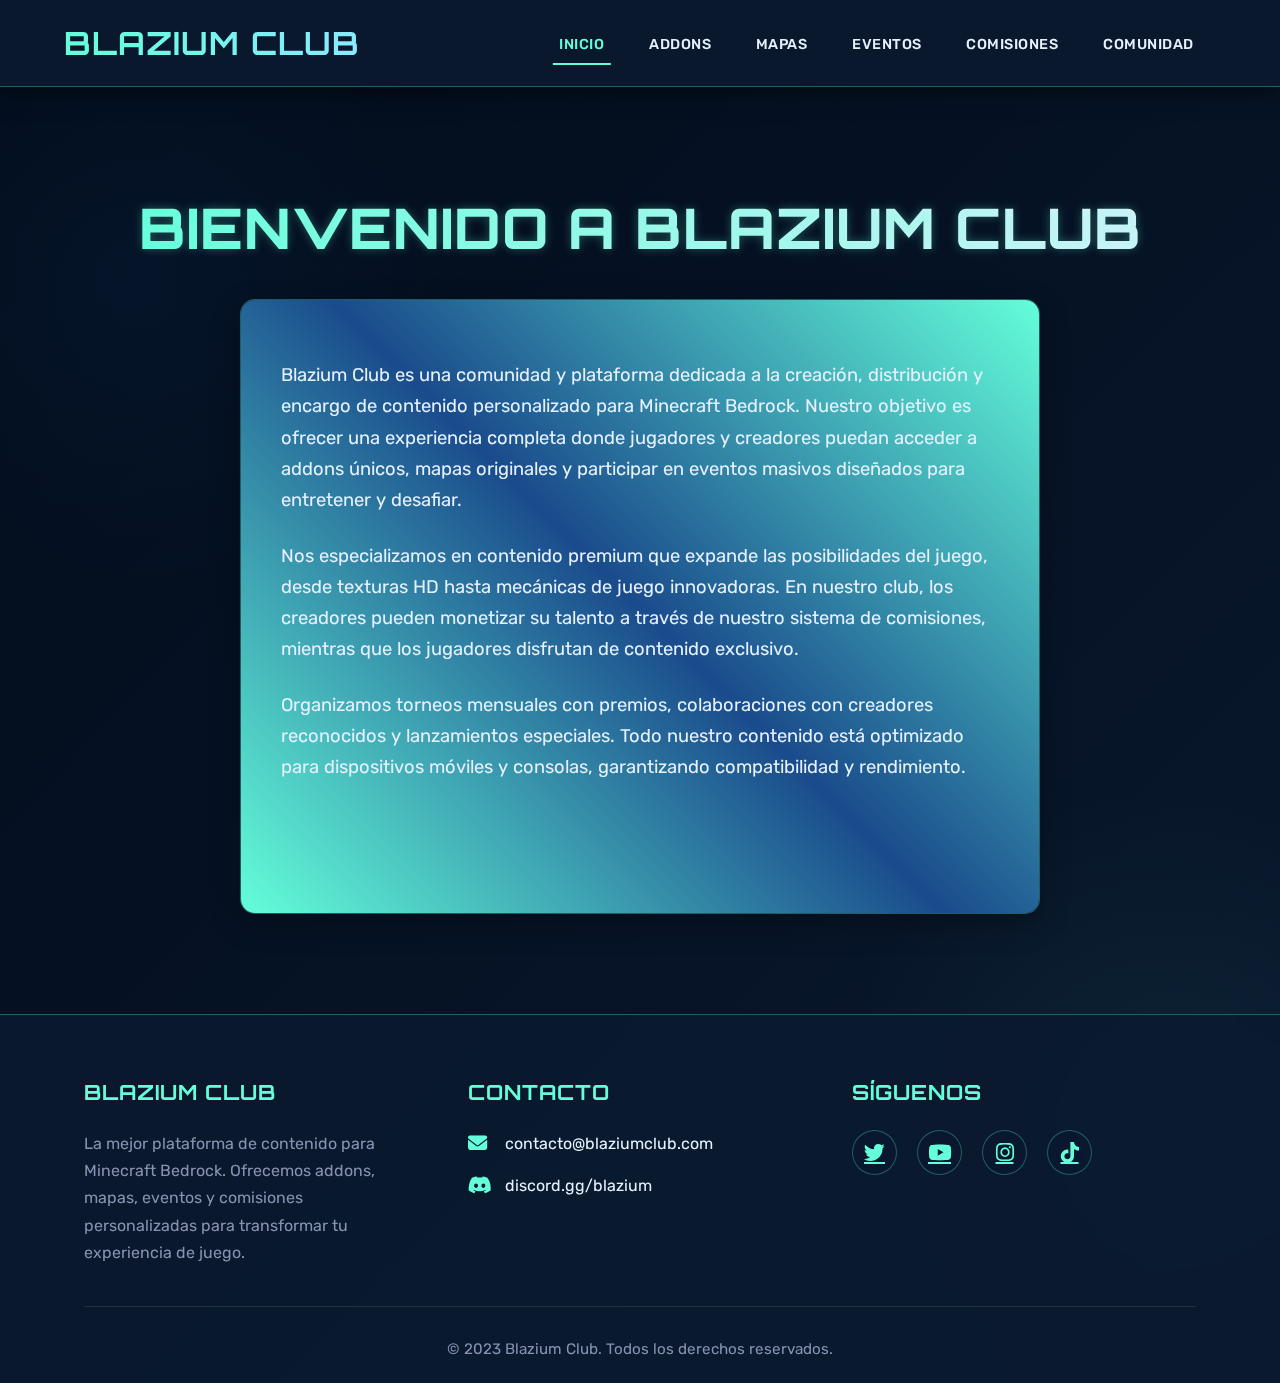
<file: index.html>
<!DOCTYPE html>
<html lang="es">
<head>
    <meta charset="UTF-8">
    <meta name="viewport" content="width=device-width, initial-scale=1.0">
    <title>Blazium Club - Contenido exclusivo para Minecraft Bedrock</title>
    <link rel="stylesheet" href="https://cdnjs.cloudflare.com/ajax/libs/font-awesome/6.4.0/css/all.min.css">
    <link href="https://fonts.googleapis.com/css2?family=Rubik:wght@300;400;500;600;700&family=Orbitron:wght@400;500;600;700&display=swap" rel="stylesheet">
    <style>
        :root {
            --primary-dark: #0a192f;
            --primary-blue: #1a4b8c;
            --accent-blue: #64ffda;
            --accent-light: #8ae9ff;
            --text-light: #e6f1ff;
            --text-gray: #8892b0;
            --bg-dark: #020c1b;
            --card-bg: rgba(10, 25, 47, 0.7);
            --border-glow: rgba(100, 255, 218, 0.3);
            --transition: all 0.4s cubic-bezier(0.175, 0.885, 0.32, 1.275);
        }

        * {
            margin: 0;
            padding: 0;
            box-sizing: border-box;
        }

        body {
            font-family: 'Rubik', 'Segoe UI', sans-serif;
            background: var(--bg-dark);
            color: var(--text-light);
            line-height: 1.7;
            background-image: 
                radial-gradient(circle at 10% 20%, rgba(26, 75, 140, 0.1) 0%, transparent 20%),
                radial-gradient(circle at 90% 80%, rgba(100, 255, 218, 0.05) 0%, transparent 20%),
                linear-gradient(135deg, #020c1b 0%, #0a192f 100%);
            min-height: 100vh;
            display: flex;
            flex-direction: column;
            overflow-x: hidden;
        }

        .container {
            width: 90%;
            max-width: 1200px;
            margin: 0 auto;
            padding: 0 20px;
        }

        /* Header mejorado con efecto gamer */
        .main-header {
            background-color: rgba(10, 25, 47, 0.9);
            position: fixed;
            width: 100%;
            top: 0;
            z-index: 1000;
            box-shadow: 0 5px 20px rgba(0, 0, 0, 0.5);
            border-bottom: 1px solid var(--border-glow);
            backdrop-filter: blur(10px);
        }

        .main-header .container {
            display: flex;
            justify-content: space-between;
            align-items: center;
            padding: 1rem 0;
        }

        .logo {
            display: flex;
            align-items: center;
        }

        .logo h1 {
            color: var(--text-light);
            font-size: 2rem;
            font-weight: 700;
            font-family: 'Orbitron', sans-serif;
            letter-spacing: 1px;
            text-transform: uppercase;
            background: linear-gradient(90deg, var(--accent-blue), var(--accent-light));
            -webkit-background-clip: text;
            background-clip: text;
            color: transparent;
            position: relative;
        }

        .logo h1::after {
            content: '';
            position: absolute;
            bottom: -5px;
            left: 0;
            width: 100%;
            height: 3px;
            background: linear-gradient(90deg, var(--accent-blue), var(--accent-light));
            border-radius: 2px;
            transform: scaleX(0);
            transform-origin: left;
            transition: transform 0.4s ease;
        }

        .logo:hover h1::after {
            transform: scaleX(1);
        }

        .main-nav ul {
            display: flex;
            list-style: none;
        }

        .main-nav a {
            color: var(--text-light);
            text-decoration: none;
            padding: 0.8rem 1.2rem;
            margin: 0 0.2rem;
            font-weight: 500;
            transition: var(--transition);
            border-radius: 4px;
            position: relative;
            text-transform: uppercase;
            font-size: 0.9rem;
            letter-spacing: 0.5px;
        }

        .main-nav a::after {
            content: '';
            position: absolute;
            bottom: 0;
            left: 50%;
            width: 0;
            height: 2px;
            background: var(--accent-blue);
            transition: all 0.3s ease;
            transform: translateX(-50%);
        }

        .main-nav a:hover {
            color: var(--accent-blue);
        }

        .main-nav a:hover::after {
            width: 70%;
        }

        .main-nav a.active {
            color: var(--accent-blue);
        }

        .main-nav a.active::after {
            width: 70%;
        }

        .hamburger {
            display: none;
            background: none;
            border: none;
            cursor: pointer;
            padding: 10px;
            z-index: 1001;
        }

        .hamburger span {
            display: block;
            width: 25px;
            height: 3px;
            background-color: var(--accent-blue);
            margin: 5px 0;
            transition: all 0.3s ease;
        }

        /* Hero Section mejorada */
        .hero {
            padding: 180px 0 100px;
            text-align: center;
            position: relative;
        }

        .hero::before {
            content: '';
            position: absolute;
            top: 50%;
            left: 50%;
            width: 400px;
            height: 400px;
            background: radial-gradient(circle, rgba(100, 255, 218, 0.1) 0%, transparent 70%);
            transform: translate(-50%, -50%);
            z-index: -1;
        }

        .hero h2 {
            font-size: 3.5rem;
            margin-bottom: 1.5rem;
            font-weight: 800;
            background: linear-gradient(90deg, var(--accent-blue), var(--text-light));
            -webkit-background-clip: text;
            background-clip: text;
            color: transparent;
            text-transform: uppercase;
            letter-spacing: 1px;
            font-family: 'Orbitron', sans-serif;
            text-shadow: 0 0 10px rgba(100, 255, 218, 0.3);
        }

        .hero-content {
            max-width: 800px;
            margin: 0 auto;
            background: var(--card-bg);
            padding: 40px;
            border-radius: 15px;
            backdrop-filter: blur(10px);
            border: 1px solid var(--border-glow);
            box-shadow: 0 10px 30px rgba(0, 0, 0, 0.3);
            position: relative;
            overflow: hidden;
        }

        .hero-content::before {
            content: '';
            position: absolute;
            top: -2px;
            left: -2px;
            right: -2px;
            bottom: -2px;
            background: linear-gradient(45deg, #64ffda, #1a4b8c, #64ffda);
            z-index: -1;
            border-radius: 15px;
            animation: borderAnimation 3s linear infinite;
        }

        @keyframes borderAnimation {
            0% {
                background-position: 0% 50%;
            }
            100% {
                background-position: 200% 50%;
            }
        }

        .hero p {
            color: var(--text-light);
            font-size: 1.15rem;
            margin-bottom: 1.5rem;
            text-align: left;
        }

        .hero p:first-of-type {
            margin-top: 20px;
        }

        .cta-buttons {
            display: flex;
            justify-content: center;
            gap: 20px;
            margin-top: 30px;
        }

        .btn {
            display: inline-flex;
            align-items: center;
            justify-content: center;
            padding: 14px 30px;
            border-radius: 50px;
            text-decoration: none;
            font-weight: 600;
            transition: var(--transition);
            position: relative;
            overflow: hidden;
            z-index: 1;
            border: 2px solid transparent;
            font-size: 1rem;
            text-transform: uppercase;
            letter-spacing: 1px;
        }

        .btn::before {
            content: '';
            position: absolute;
            top: 0;
            left: 0;
            width: 100%;
            height: 100%;
            z-index: -1;
            transition: var(--transition);
        }

        .btn-primary {
            background: linear-gradient(90deg, var(--accent-blue), var(--accent-light));
            color: var(--primary-dark);
            font-weight: 700;
        }

        .btn-primary:hover {
            transform: translateY(-5px);
            box-shadow: 0 10px 25px rgba(100, 255, 218, 0.4);
        }

        .btn-secondary {
            background: transparent;
            color: var(--accent-blue);
            border: 2px solid var(--accent-blue);
        }

        .btn-secondary::before {
            background: var(--accent-blue);
            transform: scaleX(0);
            transform-origin: right;
        }

        .btn-secondary:hover {
            color: var(--primary-dark);
            transform: translateY(-5px);
            box-shadow: 0 10px 25px rgba(100, 255, 218, 0.3);
        }

        .btn-secondary:hover::before {
            transform: scaleX(1);
            transform-origin: left;
        }

        /* Footer mejorado */
        .main-footer {
            background-color: rgba(10, 25, 47, 0.9);
            padding: 60px 0 20px;
            margin-top: auto;
            border-top: 1px solid var(--border-glow);
            backdrop-filter: blur(10px);
        }

        .footer-content {
            display: grid;
            grid-template-columns: repeat(auto-fit, minmax(250px, 1fr));
            gap: 40px;
            margin-bottom: 40px;
        }

        .footer-section h3 {
            color: var(--accent-blue);
            margin-bottom: 20px;
            font-size: 1.3rem;
            text-transform: uppercase;
            letter-spacing: 1px;
            font-family: 'Orbitron', sans-serif;
        }

        .footer-section p {
            color: var(--text-gray);
            max-width: 300px;
        }

        .footer-section ul {
            list-style: none;
        }

        .footer-section ul li {
            margin-bottom: 15px;
            display: flex;
            align-items: center;
            transition: var(--transition);
        }

        .footer-section ul li:hover {
            transform: translateX(5px);
        }

        .footer-section ul li i {
            margin-right: 12px;
            color: var(--accent-blue);
            font-size: 1.2rem;
            min-width: 25px;
        }

        .social-links {
            display: flex;
            gap: 20px;
            margin-top: 15px;
        }

        .social-links a {
            display: flex;
            align-items: center;
            justify-content: center;
            width: 45px;
            height: 45px;
            border-radius: 50%;
            background: var(--card-bg);
            color: var(--accent-blue);
            font-size: 1.3rem;
            transition: var(--transition);
            border: 1px solid var(--border-glow);
        }

        .social-links a:hover {
            background: var(--accent-blue);
            color: var(--primary-dark);
            transform: translateY(-5px);
            box-shadow: 0 5px 15px rgba(100, 255, 218, 0.3);
        }

        .footer-bottom {
            text-align: center;
            padding-top: 30px;
            border-top: 1px solid rgba(255, 255, 255, 0.1);
            color: var(--text-gray);
            font-size: 0.95rem;
        }

        /* Animaciones y efectos */
        @keyframes float {
            0%, 100% {
                transform: translateY(0);
            }
            50% {
                transform: translateY(-10px);
            }
        }

        .floating {
            animation: float 4s ease-in-out infinite;
        }

        /* Responsive Design */
        @media (max-width: 992px) {
            .hero h2 {
                font-size: 2.8rem;
            }
        }

        @media (max-width: 768px) {
            .main-nav {
                position: fixed;
                top: 0;
                left: -100%;
                width: 80%;
                height: 100vh;
                background-color: var(--primary-dark);
                transition: all 0.5s ease;
                z-index: 1000;
                padding-top: 80px;
                box-shadow: 5px 0 15px rgba(0, 0, 0, 0.5);
            }

            .main-nav.active {
                left: 0;
            }

            .main-nav ul {
                flex-direction: column;
                padding: 20px;
            }

            .main-nav a {
                display: block;
                padding: 15px;
                margin: 8px 0;
                text-align: center;
            }

            .hamburger {
                display: block;
            }

            .hamburger.active span:nth-child(1) {
                transform: rotate(45deg) translate(5px, 5px);
            }

            .hamburger.active span:nth-child(2) {
                opacity: 0;
            }

            .hamburger.active span:nth-child(3) {
                transform: rotate(-45deg) translate(7px, -6px);
            }

            .hero {
                padding: 150px 0 60px;
            }

            .hero h2 {
                font-size: 2.4rem;
            }

            .hero-content {
                padding: 30px 20px;
            }

            .cta-buttons {
                flex-direction: column;
                gap: 15px;
            }

            .btn {
                width: 100%;
            }
        }

        @media (max-width: 480px) {
            .hero h2 {
                font-size: 2rem;
            }
            
            .footer-content {
                grid-template-columns: 1fr;
                gap: 30px;
            }
            
            .logo h1 {
                font-size: 1.6rem;
            }
        }
    </style>
</head>
<body>
    <header class="main-header">
        <div class="container">
            <div class="logo">
                <h1 class="floating">Blazium Club</h1>
            </div>
            <nav class="main-nav">
                <ul>
                    <li><a href="#" class="active">Inicio</a></li>
                    <li><a href="addons/index.html">Addons</a></li>
                    <li><a href="mapas/index.html">Mapas</a></li>
                    <li><a href="eventos/index.html">Eventos</a></li>
                    <li><a href="comisiones/index.html">Comisiones</a></li>
                    <li><a href="comunidad/index.html">Comunidad</a></li>
                </ul>
            </nav>
            <button class="hamburger" aria-label="Menu">
                <span></span>
                <span></span>
                <span></span>
            </button>
        </div>
    </header>

    <main>
        <section class="hero">
            <div class="container">
                <h2>Bienvenido a Blazium Club</h2>
                <div class="hero-content">
                    <p>Blazium Club es una comunidad y plataforma dedicada a la creación, distribución y encargo de contenido personalizado para Minecraft Bedrock. Nuestro objetivo es ofrecer una experiencia completa donde jugadores y creadores puedan acceder a addons únicos, mapas originales y participar en eventos masivos diseñados para entretener y desafiar.</p>
                    <p>Nos especializamos en contenido premium que expande las posibilidades del juego, desde texturas HD hasta mecánicas de juego innovadoras. En nuestro club, los creadores pueden monetizar su talento a través de nuestro sistema de comisiones, mientras que los jugadores disfrutan de contenido exclusivo.</p>
                    <p>Organizamos torneos mensuales con premios, colaboraciones con creadores reconocidos y lanzamientos especiales. Todo nuestro contenido está optimizado para dispositivos móviles y consolas, garantizando compatibilidad y rendimiento.</p>
                    <div class="cta-buttons">
                        <a href="addons/index.html" class="btn btn-primary">
                            <i class="fas fa-download"></i> Explorar Addons
                        </a>
                        <a href="eventos/index.html" class="btn btn-secondary">
                            <i class="fas fa-calendar-alt"></i> Próximos Eventos
                        </a>
                    </div>
                </div>
            </div>
        </section>
    </main>

    <footer class="main-footer">
        <div class="container">
            <div class="footer-content">
                <div class="footer-section">
                    <h3>Blazium Club</h3>
                    <p>La mejor plataforma de contenido para Minecraft Bedrock. Ofrecemos addons, mapas, eventos y comisiones personalizadas para transformar tu experiencia de juego.</p>
                </div>
                <div class="footer-section">
                    <h3>Contacto</h3>
                    <ul>
                        <li>
                            <i class="fas fa-envelope"></i> contacto@blaziumclub.com
                        </li>
                        <li>
                            <i class="fab fa-discord"></i> discord.gg/blazium
                        </li>
                    </ul>
                </div>
                <div class="footer-section">
                    <h3>Síguenos</h3>
                    <div class="social-links">
                        <a href="#" aria-label="Twitter"><i class="fab fa-twitter"></i></a>
                        <a href="#" aria-label="YouTube"><i class="fab fa-youtube"></i></a>
                        <a href="#" aria-label="Instagram"><i class="fab fa-instagram"></i></a>
                        <a href="#" aria-label="TikTok"><i class="fab fa-tiktok"></i></a>
                    </div>
                </div>
            </div>
            <div class="footer-bottom">
                <p>&copy; 2023 Blazium Club. Todos los derechos reservados.</p>
            </div>
        </div>
    </footer>

    <script>
        document.addEventListener('DOMContentLoaded', function() {
            // Menú hamburguesa para móviles
            const hamburger = document.querySelector('.hamburger');
            const nav = document.querySelector('.main-nav');
            
            hamburger.addEventListener('click', function() {
                this.classList.toggle('active');
                nav.classList.toggle('active');
                
                // Desplazar al inicio cuando se abre el menú en móviles
                if (nav.classList.contains('active') && window.innerWidth <= 768) {
                    window.scrollTo(0, 0);
                }
            });
            
            // Cerrar menú al hacer clic en un enlace (para móviles)
            const navLinks = document.querySelectorAll('.main-nav a');
            navLinks.forEach(link => {
                link.addEventListener('click', () => {
                    if (window.innerWidth <= 768) {
                        hamburger.classList.remove('active');
                        nav.classList.remove('active');
                    }
                });
            });
            
            // Efecto de scroll suave para todos los enlaces
            document.querySelectorAll('a[href^="#"]').forEach(anchor => {
                anchor.addEventListener('click', function(e) {
                    e.preventDefault();
                    
                    const targetId = this.getAttribute('href');
                    if (targetId === '#') return;
                    
                    const targetElement = document.querySelector(targetId);
                    if (targetElement) {
                        window.scrollTo({
                            top: targetElement.offsetTop - 100,
                            behavior: 'smooth'
                        });
                    }
                });
            });
            
            // Efecto de aparición suave al hacer scroll
            const fadeElements = document.querySelectorAll('.hero h2, .hero-content, .cta-buttons');
            
            function checkFade() {
                fadeElements.forEach(element => {
                    const elementTop = element.getBoundingClientRect().top;
                    const windowHeight = window.innerHeight;
                    
                    if (elementTop < windowHeight - 100) {
                        element.style.opacity = '1';
                        element.style.transform = 'translateY(0)';
                    }
                });
            }
            
            // Aplicar estilos iniciales
            fadeElements.forEach(element => {
                element.style.opacity = '0';
                element.style.transform = 'translateY(20px)';
                element.style.transition = 'opacity 0.8s ease, transform 0.8s ease';
            });
            
            // Verificar al cargar y al hacer scroll
            window.addEventListener('load', checkFade);
            window.addEventListener('scroll', checkFade);
            
            // Verificar inmediatamente (por si el elemento ya está visible)
            checkFade();
        });
    </script>
</body>
</html>
</file>
